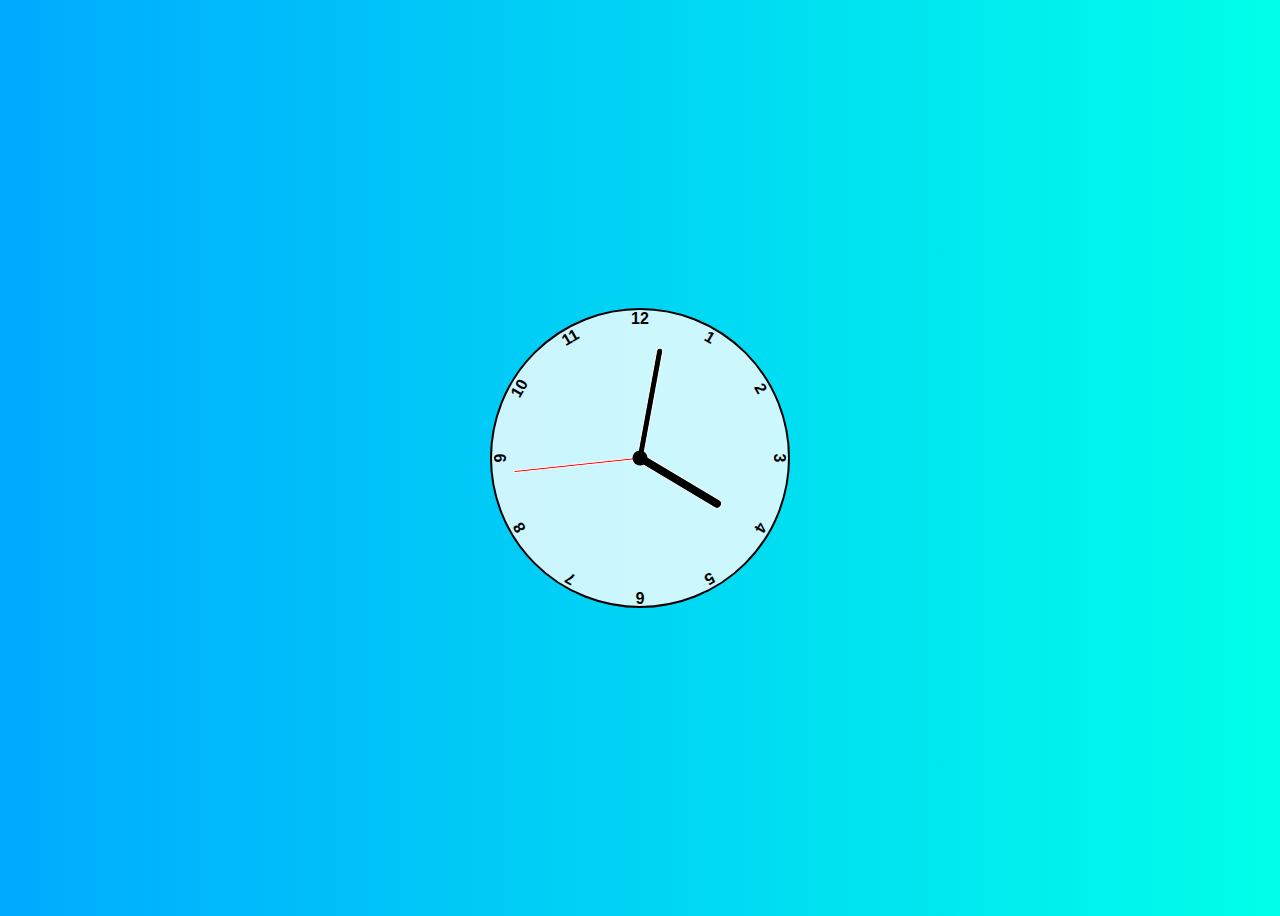
<file: 03 Clock/index.html>
<DOCTYPE html>
    <html>

    <head>
        <meta charset="UTF-8" />
        <meta name="viewport" content="width=device-width, initial-scale=1.0" />
        <title>toast notification</title>
        <link rel="stylesheet" href="style.css">
    </head>

    <body>
        <div class="clock">
            <div class="hand hour" data-hour-hand></div>
            <div class="hand minute" data-minute-hand></div>
            <div class="hand second" data-second-hand></div>
            <div class="number number1">1</div>
            <div class="number number2">2</div>
            <div class="number number3">3</div>
            <div class="number number4">4</div>
            <div class="number number5">5</div>
            <div class="number number6">6</div>
            <div class="number number7">7</div>
            <div class="number number8">8</div>
            <div class="number number9">9</div>
            <div class="number number10">10</div>
            <div class="number number11">11</div>
            <div class="number number12">12</div>
        </div>
        <script src="script.js"></script>
    </body>

    </html>
</file>
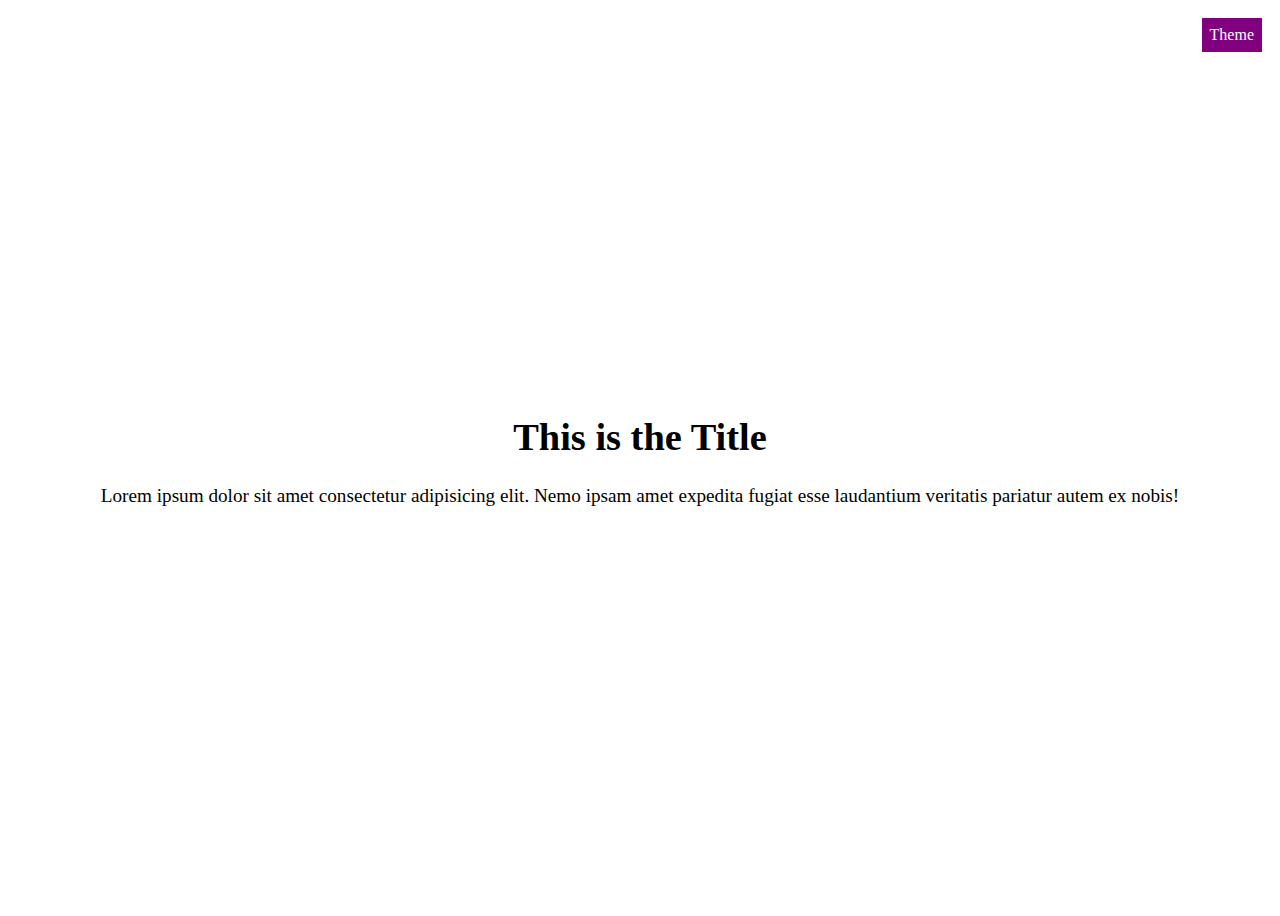
<file: 04 theme Toggle/index.html>
<!DOCTYPE html>
<html lang="en">
<head>
    <meta charset="UTF-8">
    <meta http-equiv="X-UA-Compatible" content="IE=edge">
    <meta name="viewport" content="width=device-width, initial-scale=1.0">
    <link rel="stylesheet" href="style.css">
    <title>Theme Toggle</title>
</head>
<body>
    <label for="btn" class="btn">Theme</label>
    <input class="btn" type="checkbox" id="btn"></input>
    <div class="container">
     <h1>This is the Title</h1>
     <p>Lorem ipsum dolor sit amet consectetur adipisicing elit. Nemo ipsam amet expedita fugiat esse laudantium veritatis pariatur autem ex nobis!</p>
    </div>

    <script src="script.js"></script>
</body>
</html>
</file>
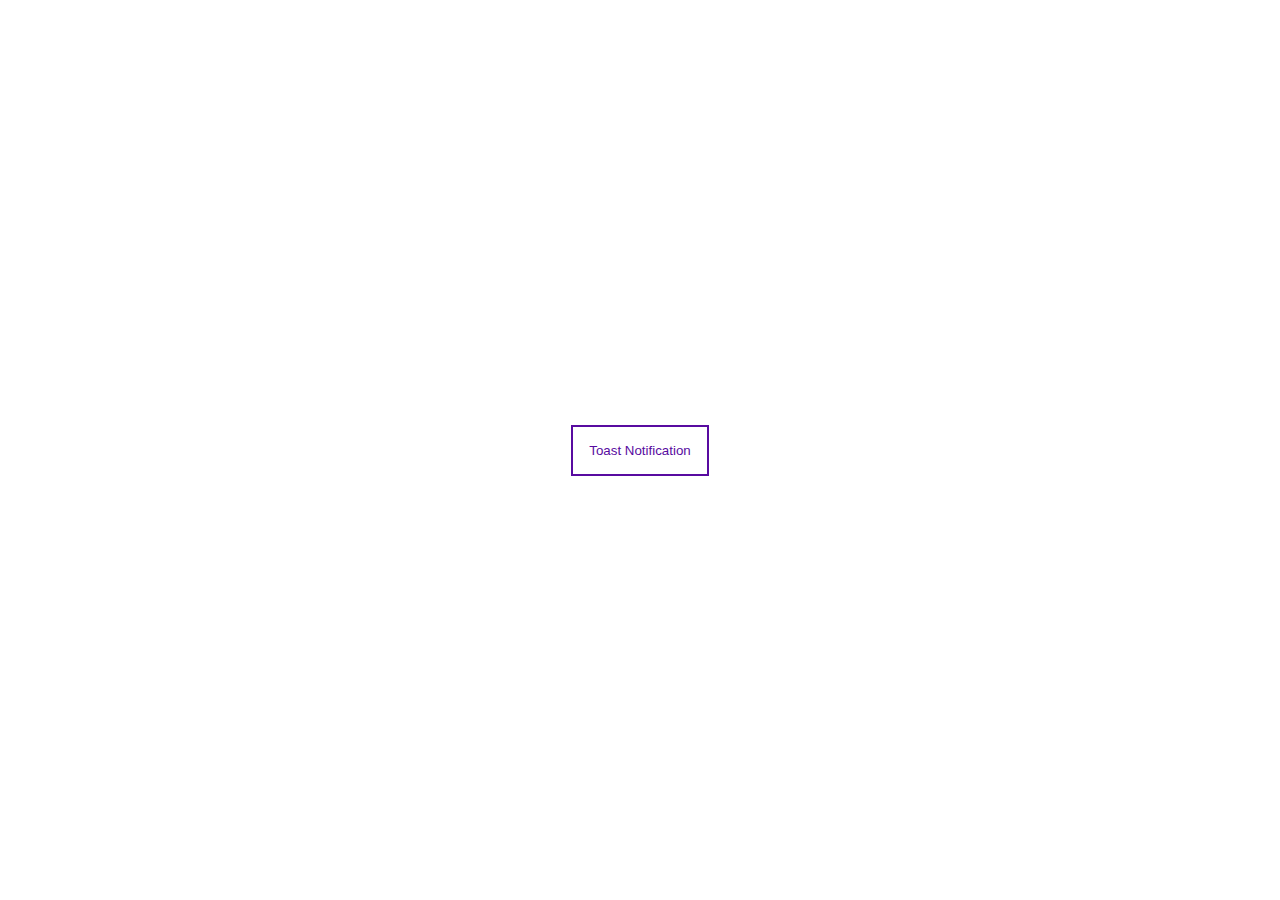
<file: 05 Toast Notification/index.html>
<DOCTYPE html>
    <html>
        <head>
            <meta charset="UTF-8" />
            <meta name="viewport" content="width=device-width, initial-scale=1.0" />
            <title>toast notification</title>
            <link rel="stylesheet" href="style.css">
        </head>
        <body>
            <div id="container"></div>
             <button id="btn">Toast Notification</button>
            <script src="script.js"></script>
        </body>
    </html>
</file>
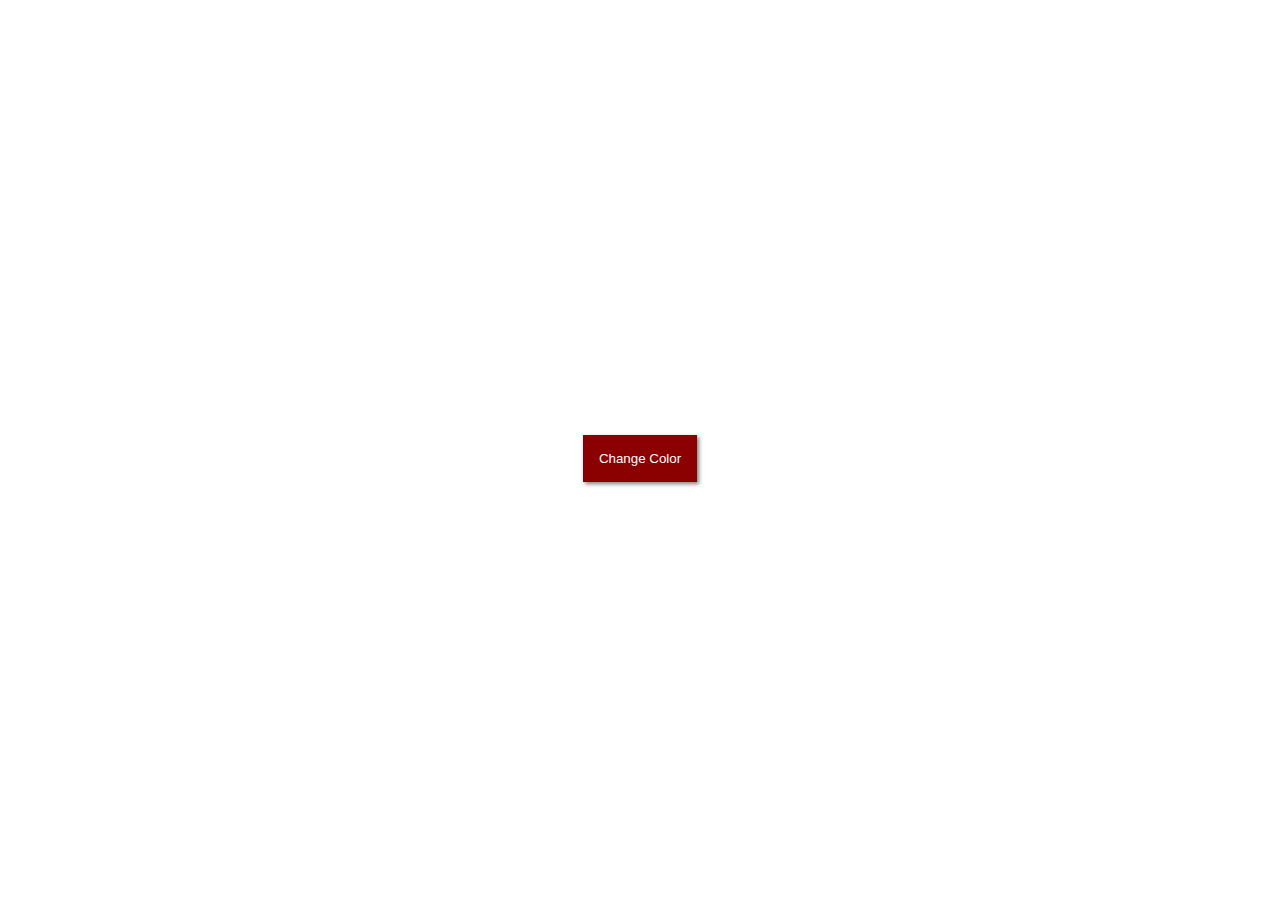
<file: 07 Color Changer/index.html>
<!DOCTYPE html>
<html lang="en">
<head>
    <meta charset="UTF-8">
    <meta http-equiv="X-UA-Compatible" content="IE=edge">
    <meta name="viewport" content="width=device-width, initial-scale=1.0">
    <link rel="stylesheet" href="style.css">
    <title>Document</title>
</head>
<body>
    <button id="btn">Change Color</button>
    <script src="script.js"></script>
</body>
</html>
</file>
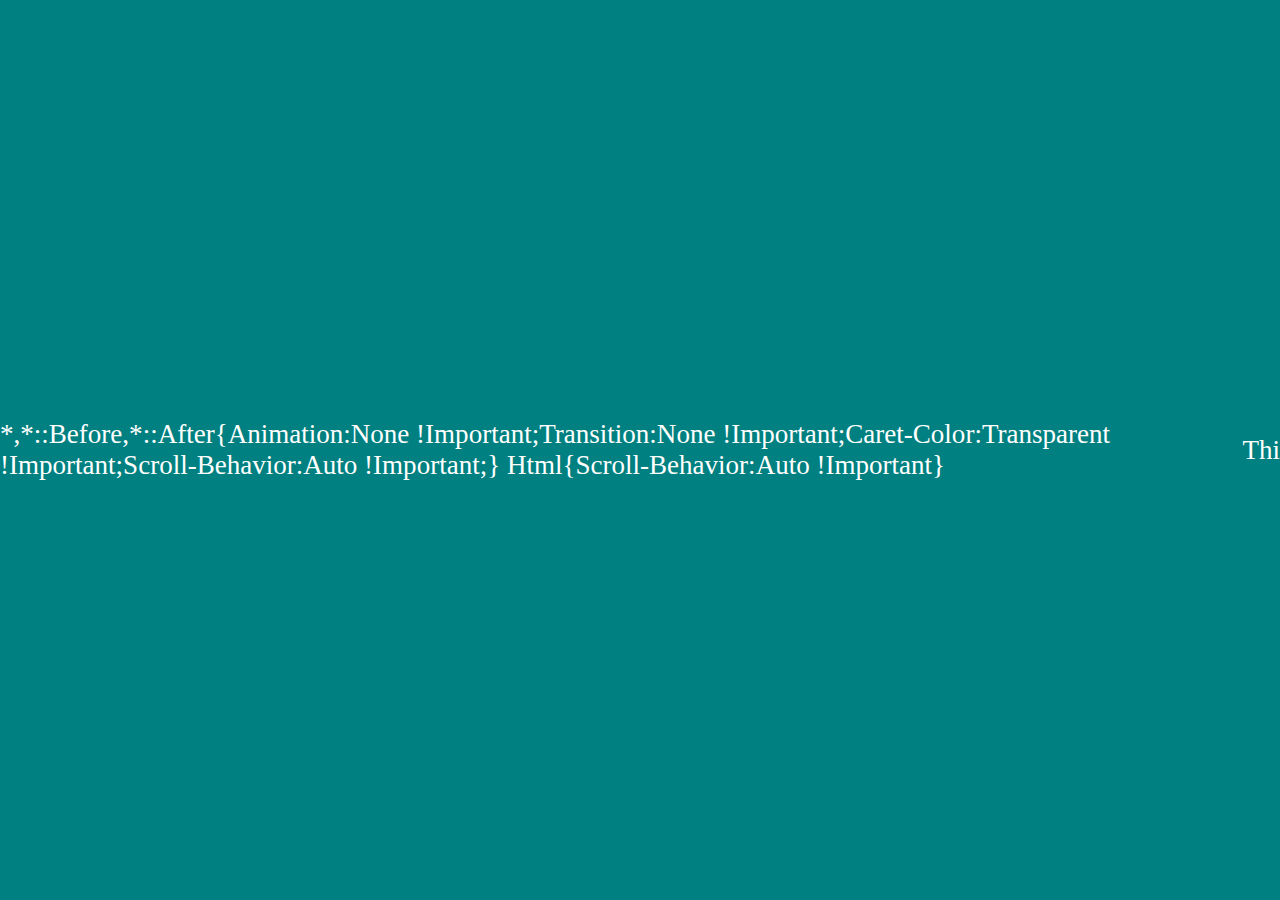
<file: 08 Auto Text/index.html>
<!DOCTYPE html>
<html lang="en">
<head>
    <meta charset="UTF-8">
    <meta http-equiv="X-UA-Compatible" content="IE=edge">
    <meta name="viewport" content="width=device-width, initial-scale=1.0">
    <link rel="stylesheet" href="style.css">
    
</head>
<body>
    <div id="text-container"></div>
    <script src="script.js"></script>
</body>
</html>
</file>
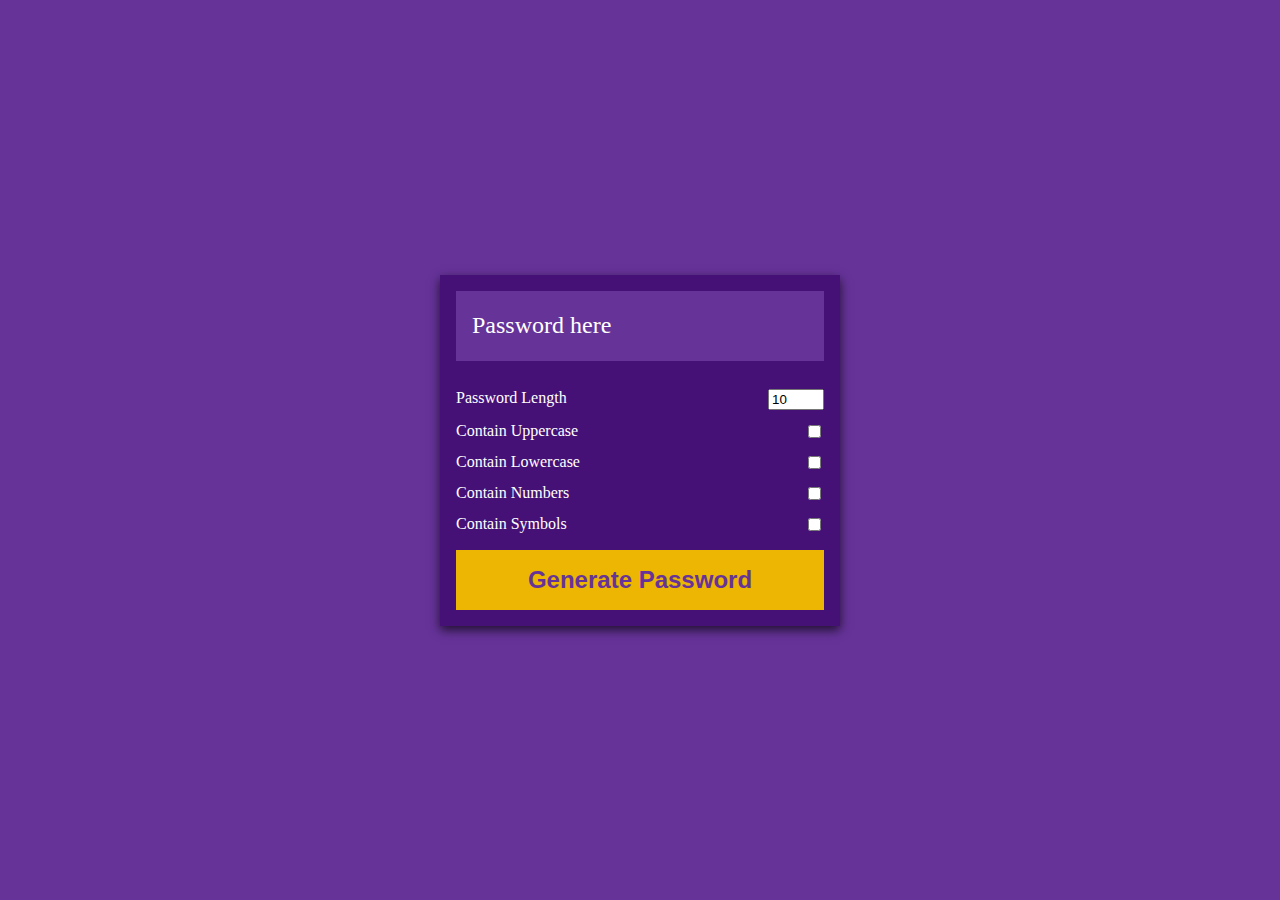
<file: 10 Password Generator/index.html>
<!DOCTYPE html>
<html lang="en">
  <head>
    <meta charset="UTF-8" />
    <meta http-equiv="X-UA-Compatible" content="IE=edge" />
    <meta name="viewport" content="width=device-width, initial-scale=1.0" />
    <link rel="stylesheet" href="styel.css" />
    <title>Random Password Generator</title>
  </head>
  <body>
    <div class="pw-container">
      <div class="pw-header">
        <div class="pw">
          <span id="pw">Password here</span>
          <button id="copy">Copy</button>
        </div>
      </div>
      <div class="pw-body">
        <div class="form-control">
          <label for="length">Password Length</label>
          <input type="number" id="len" value="10" min="8" max="20" />
        </div>
        <div class="form-control">
          <label for="upper">Contain Uppercase</label>
          <input type="checkbox" id="upper" />
        </div>
        <div class="form-control">
          <label for="lower">Contain Lowercase</label>
          <input type="checkbox" id="lower" />
        </div>
        <div class="form-control">
          <label for="number">Contain Numbers</label>
          <input type="checkbox" id="number" />
        </div>
        <div class="form-control">
          <label for="symbol">Contain Symbols</label>
          <input type="checkbox" id="symbol" />
        </div>
        <button class="generate" id="generate">Generate Password</button>
      </div>
    </div>
    <script src="script.js"></script>
  </body>
</html>
</file>
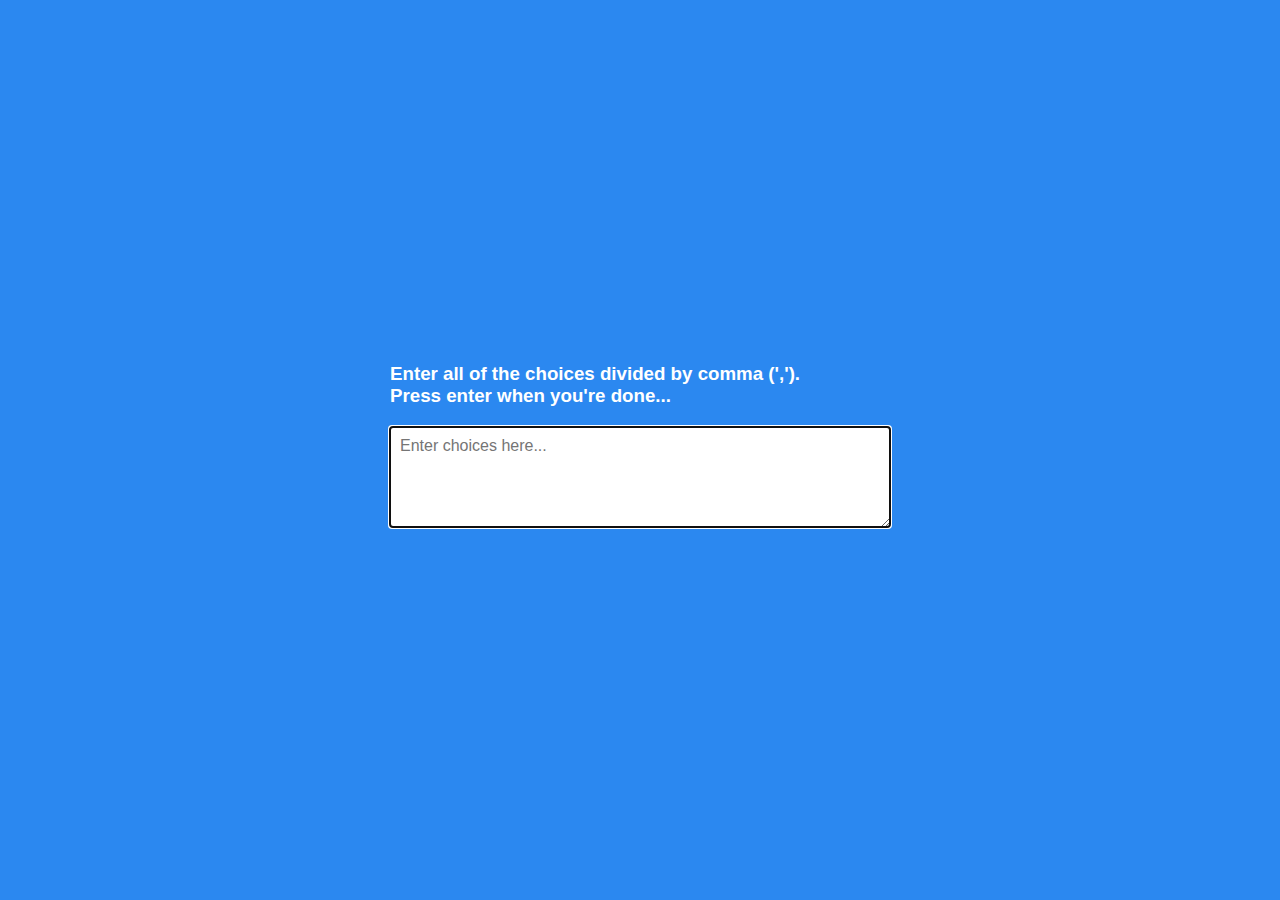
<file: 13 Random Selector/index.html>
<!DOCTYPE html>
<html lang="en">
  <head>
    <meta charset="UTF-8" />
    <meta http-equiv="X-UA-Compatible" content="IE=edge" />
    <meta name="viewport" content="width=device-width, initial-scale=1.0" />
    <link rel="stylesheet" href="style.css" />
    <title>Random Choice Picker</title>
  </head>
  <body>
    <div class="container">
      <h3>
        Enter all of the choices divided by comma (',').<br />
        Press enter when you're done...
      </h3>
      <textarea placeholder="Enter choices here..." id="textarea"></textarea>

      <div id="tags"></div>
    </div>
    <script src="script.js"></script>
  </body>
</html>
</file>
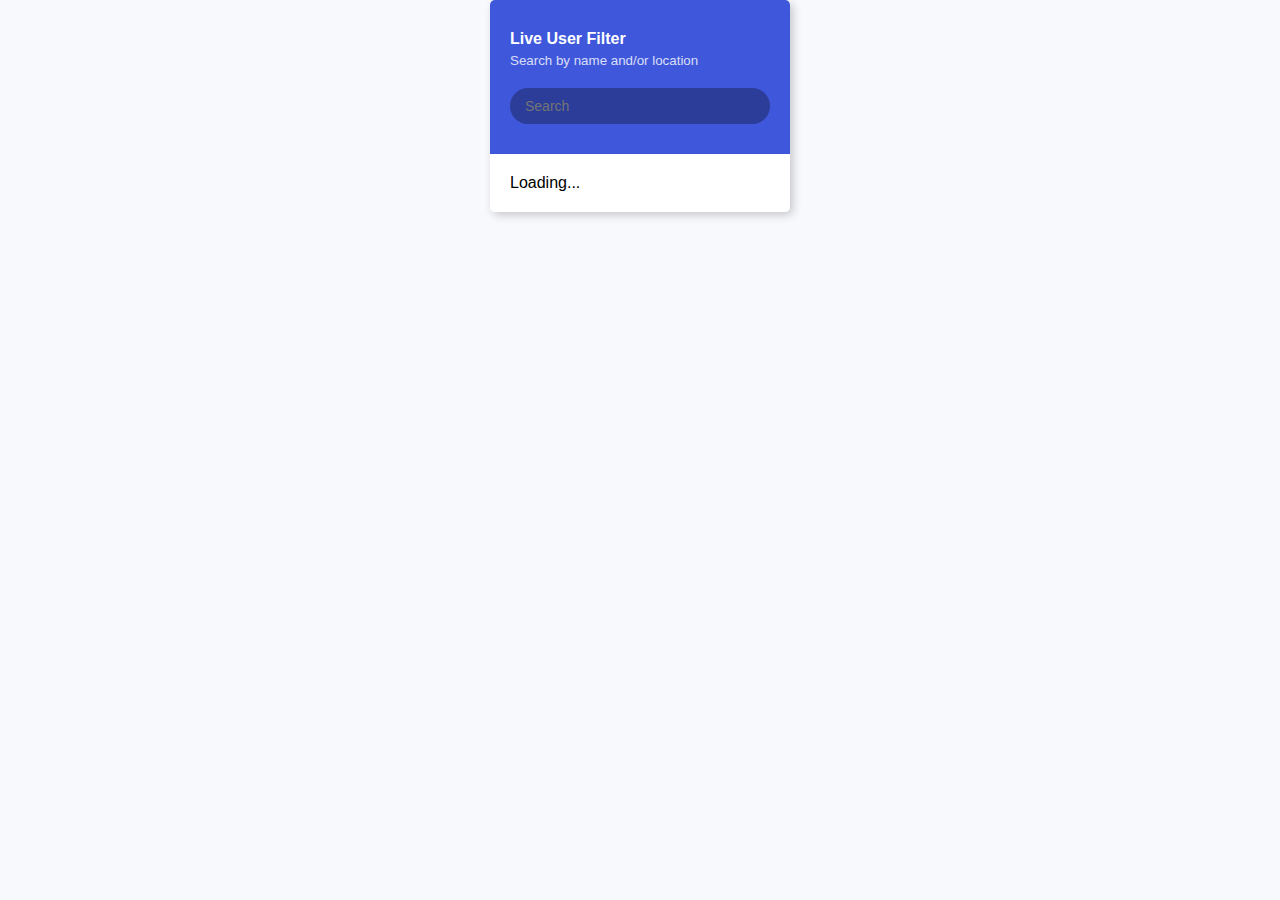
<file: 14 Live User Filter/index.html>
<!DOCTYPE html>
<html lang="en">
  <head>
    <meta charset="UTF-8" />
    <meta http-equiv="X-UA-Compatible" content="IE=edge" />
    <meta name="viewport" content="width=device-width, initial-scale=1.0" />
    <link rel="stylesheet" href="style.css" />
    <title>Live User Filter</title>
  </head>
  <body>
    <div class="container">
      <header class="header">
        <h4 class="title">Live User Filter</h4>
        <small class="subtitle"> Search by name and/or location </small>
        <input type="text" id="filter" placeholder="Search" />
      </header>

      <ul id="result" class="user-list">
        <li>Loading...</li>
      </ul>
    </div>
    <script src="script.js"></script>
  </body>
</html>
</file>
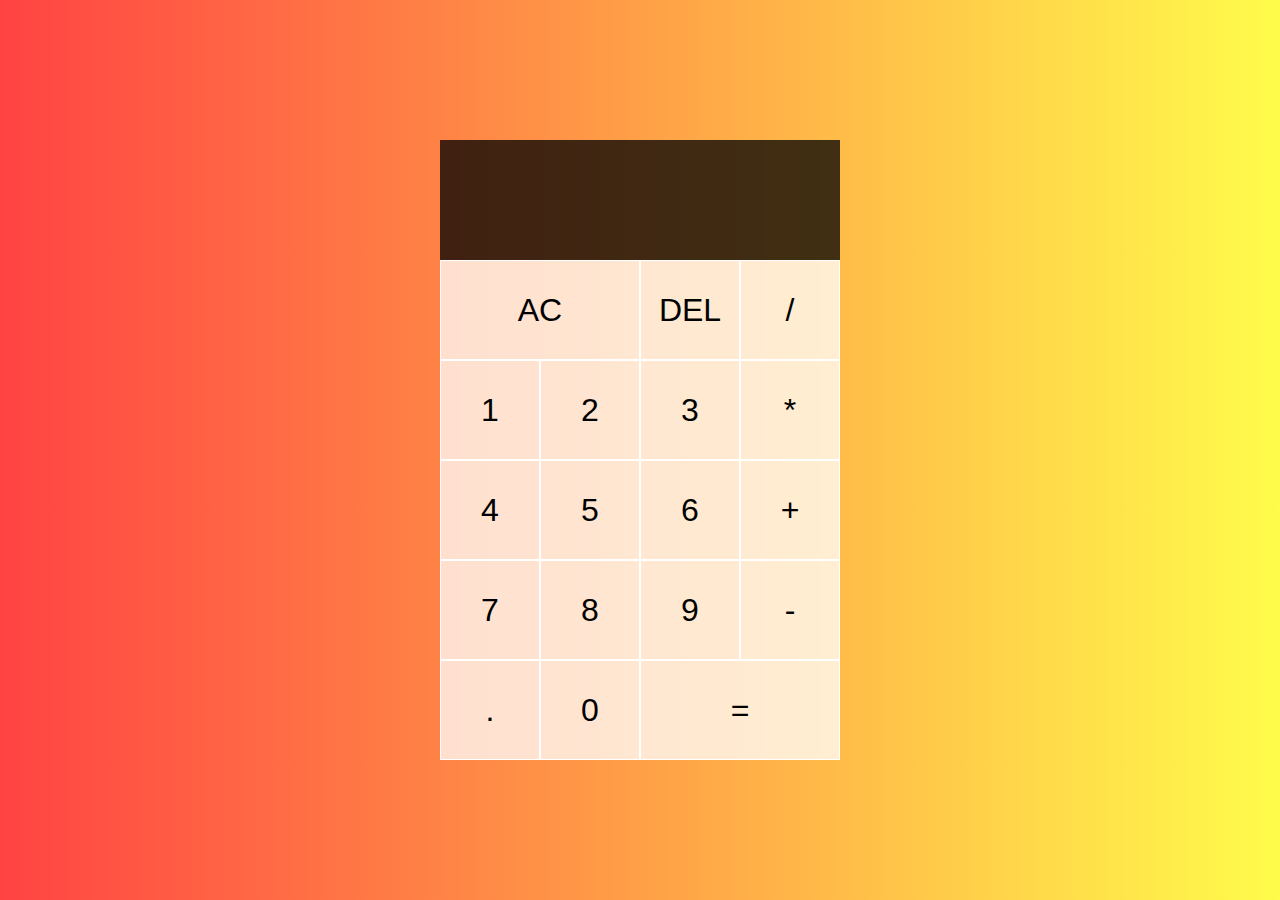
<file: Calculator/index.html>
<!DOCTYPE html>
<html lang="en">
<head>
    <meta charset="UTF-8">
    <meta http-equiv="X-UA-Compatible" content="IE=edge">
    <meta name="viewport" content="width=device-width, initial-scale=1.0">
    <link rel="stylesheet" href="style.css">
    <title>Calculator</title>
</head>
<body>
 <div class="calculator-grid">
     <div class="output">
         <div data-previous class="previous-operation"></div>
        <div data-current class="current-operation"></div>
     </div>
     <button data-all-clear class="span-two">AC</button>
     <button data-delete>DEL</button>
     <button data-operation>/</button>
     <button data-number>1</button>
     <button data-number>2</button>
     <button data-number>3</button>
     <button data-operation>*</button>
     <button data-number>4</button>
     <button data-number>5</button>
     <button data-number>6</button>
     <button data-operation>+</button>
     <button data-number>7</button>
     <button data-number>8</button>
     <button data-number>9</button>
     <button data-operation>-</button>
     <button data-number>.</button>
     <button data-number>0</button>
     <button data-equals class="span-two">=</button>

 </div>

    <script src="script.js"></script>
</body>
</html>
</file>
<file: 03 Clock/style.css>
*{
    box-sizing: border-box;
    font-family: -apple-system, BlinkMacSystemFont, 'Segoe UI', Roboto, Oxygen, Ubuntu, Cantarell, 'Open Sans', 'Helvetica Neue', sans-serif;
}

body {
    background: linear-gradient(to right, hsl(200, 100%, 50%), hsl(175, 100%,50%));
    display: flex;
    justify-content: center;
    align-items: center;
    min-height: 100vh;
    overflow: hidden;
}

.clock {
    width: 300px;
    height: 300px;
    background-color: rgba(255, 255, 255, .8);
    border-radius: 50%;
    border: 2px solid black;
    position: relative;
}

.clock .number {
    --rotation: 0;
    position: absolute;
    font-weight: 700;
    width: 100%;
    height: 100%;
    text-align: center;
    transform: rotate(var(--rotation));
}

.clock .number1 {--rotation: 30deg;}
.clock .number2 {--rotation: 60deg;}
.clock .number3 {--rotation: 90deg;}
.clock .number4 {--rotation: 120deg;}
.clock .number5 {--rotation: 150deg;}
.clock .number6 {--rotation: 180deg;}
.clock .number7 {--rotation: 210deg;}
.clock .number8 {--rotation: 240deg;}
.clock .number9 {--rotation: 270deg;}
.clock .number10 {--rotation: 300deg;}
.clock .number11 {--rotation: 330deg;}

.clock .hand {
    --rotation: 0;
    position: absolute;
    bottom: 50%;
    left: 50%;
    border: 1px solid white;
    border-top-left-radius: 10px;
    border-top-right-radius:10px;
    transform-origin: bottom;
    z-index: 10;
    background-color: #000;
    transform: translateX(-50%) rotate(calc(var(--rotation) * 1deg));
}

.clock::after {
    content: '';
    z-index: 11;
    position: absolute;
    width: 15px;
    height: 15px;
    background-color: black;
    top: 50%;
    left: 50%;
    transform: translate(-50%, -50%);
    border-radius: 50%;
}

.clock .hand.second {
    width: 3px;
    height: 43%;
    background-color: red;
}

.clock .hand.minute {
    width: 7px;
    height: 38%;
    background-color: black;
}

.clock .hand.hour {
    width: 10px;
    height: 32%;
    background-color: black;
}
</file>
<file: 04 theme Toggle/style.css>
body {
  display: flex;
  justify-content: center;
  align-items: center;
  flex-direction: column;
  min-height: 100vh;
  text-align: center;
  position: relative;
  transition: background 0.3s linear, color 0.3s linear;
}

.btn {
  position: absolute;
  top: 10px;
  right: 10px;
  padding: 0.5rem;
  border: none;
  color: #fff;
  background-color: purple;
}

input[type="checkbox"] {
  visibility: hidden;
}

.container {
  font-size: 1.2rem;
}

body.dark {
  background-color: rgba(0, 0, 0, 0.8);
  color: #fff;
}
</file>
<file: 05 Toast Notification/style.css>
body {
  display: flex;
  align-items: center;
  justify-content: center;
  margin: 0;
  min-height: 100vh;
}
#container {
  position: fixed;
  bottom: 10px;
  right: 10px;
}
.toast {
  padding: 2rem;
  background-color: blueviolet;
  color: #fff;
  border-radius: 10px;
  margin-bottom: 1rem;
}
#btn {
  background-color: transparent;
  color: rgb(88, 11, 160);
  padding: 1rem;
  border: 2px solid rgb(88, 11, 160);
  outline: none;
  transition: all 0.3s ease;
}
#btn:hover {
  background-color: rgb(88, 11, 160);
  color: #fff;
}
</file>
<file: 07 Color Changer/style.css>
body {
  display: flex;
  justify-content: center;
  align-items: center;
  min-height: 100vh;
}
#btn {
  background-color: darkred;
  color: #fff;
  border: none;
  padding: 1rem;
  box-shadow: 2px 2px 4px rgba(0, 0, 0, 0.5);
  transition: transform 0.1s ease;
  outline: none;
}

#btn:active {
  box-shadow: none;
  transform: translate(2px, 2px);
}
</file>
<file: 08 Auto Text/style.css>
* {
  margin: 0;
  padding: 0;
  display: flex;
  justify-content: center;
  align-items: center;
  height: 100vh;
  background-color: teal;
  color: #fff;
  font-size: 1.3rem;
  text-transform: capitalize;
}
</file>
<file: 10 Password Generator/styel.css>
* {
    box-sizing: border-box;
}
body {
    margin:0;
    background-color: rebeccapurple;
    color: #fff;
    display: flex;
    align-items: center;
    justify-content: center;
    min-height: 100vh;
}
.pw-container {
    width: 400px;
    background-color: rgb(69,17,118);
    box-shadow: 0 4px 10px rgba(0, 0, 0, 0.7);
}
.pw-header{
    padding: 1rem;
}
.pw{
    width: 100%;
    height: 70px;
    background-color: rebeccapurple;
    display: flex;
    align-items: center;
    position: relative;
    font-size: 1.5rem;
    padding: 1rem;
}

.pw button {
    position: absolute;
    top: 0;
    right: 0;
    transform: translate(0,100%);
    transition: opacity .2s ease,transform .2s ease;
    opacity: 0;
    background-color: rgb(35, 5, 66);
    padding: .25rem 1rem;
    font-weight: bold;
    color: #fff;
    border: none;
    cursor: pointer;
}
.pw:hover button {
    opacity: 1;
    transform: translate(0,-80%);
}
.pw-body {
    padding: 0 1rem 1rem;
}
.form-control {
    color: #fff;
    display: flex;
    justify-content: space-between;
    margin: .75rem 0;
}
.generate {
    display: block;
    background-color: #ecb602;
    color: rebeccapurple;
    font-weight: bold;
    padding: 1rem;
    font-size: 1.5rem;
    margin-top: 1rem;
    border: none;
    width: 100%;
    cursor: pointer;
}
</file>
<file: 13 Random Selector/style.css>
*{
    box-sizing: border-box;
}
body{
    background-color: #2B88F0;
    font-family: 'Roboto', sans-serif;
    display: flex;
    flex-direction: column;
    align-items: center;
    justify-content: center;
    height: 100vh;
    overflow: hidden;
    margin: 0;
}

h3{
    color: #fff;
    margin: 10px 0 20px;
}

.container {
    width: 500px;
}

textarea {
    border: none;
    display: block;
    width: 100%;
    height: 100px;
    font-family: inherit;
    padding: 10px;
    margin: 0 0 20px;
    font-size: 16px;
}

.tag{
    background-color: #f0932B;
    color: #fff;
    border-radius: 50px;
    padding: 10px 20px;
    margin: 0 5px 10px 0;
    font-size: 14px;
    display: inline-block;
}

.tag.highlight {
    background-color: #273C75;
}
</file>
<file: 14 Live User Filter/style.css>
*{
    box-sizing: border-box;
}
body{
    background-color: #F8F9FD;
    font-family: 'Roboto', sans-serif;
    display: flex;
    flex-direction: cloumn;
    align-items: center;
    justify-content: center;
    overflow: hidden;
    margin: 0;
}

.container {
    border-radius: 5px;
    box-shadow: 3px 3px 10px rgba(0,0,0,0.2);
    overflow: hidden;
    width: 300px;
}

.title {
    margin: 0;
}

.subtitle {
    display: inline-block;
    margin: 5px 0 20px;
    opacity: 0.8;
}

.header {
    background-color: #3E57DB;
    color: #fff;
    padding: 30px 20px;
}

.header input {
    background-color: rgba(0,0,0,0.3);
    border: 0;
    border-radius: 50px;
    color: #fff;
    font-size: 14px;
    padding: 10px 15px;
    width: 100%;
}

.header input:focus {
    outline: none;
}

.user-list {
    background-color: #fff;
    list-style-type: none;
    margin: 0;
    max-height: 400px;
    overflow-y:auto;
    padding: 0;
}

.user-list li {
    display: flex;
    padding: 20px;
}

.user-list img {
    border-radius: 50%;
    object-fit: cover;
    height: 50px;
    width: 50px;
}

.user-list .user-info {
    margin-left: 10px;
}

.user-list .user-info h4 {
    margin: 0 0 10px;
}

.user-list .user-info p {
    font-size: 12px;
}

.user-list li:not(:last-of-type) {
    border-bottom: 1px solid #EEE;
}

.user-list li.hide {
    display: none;
}
</file>
<file: Calculator/style.css>
*,
*::before,
*::after {
  box-sizing: border-box;
  font-weight: normal;
}

body {
  padding: 0;
  margin: 0;
  background: linear-gradient(to right, rgb(255, 67, 67), rgb(255, 252, 75));
}

.calculator-grid {
  display: grid;
  justify-content: center;
  align-content: center;
  min-height: 100vh;
  grid-template-columns: repeat(4, 100px);
  grid-template-rows: minmax(120px, auto) repeat(5, 100px);
}

.calculator-grid > button {
  cursor: pointer;
  font-size: 2rem;
  border: 1px solid #fff;
  outline: none;
  background-color: rgba(255, 255, 255, 0.75);
}

.calculator-grid > button:hover {
  background-color: rgba(255, 255, 255, 0.95);
}
.span-two {
  grid-column: span 2;
}

.output {
  display: flex;
  grid-column: 1/-1;
  background-color: rgba(0, 0, 0, 0.75);
  align-items: flex-end;
  justify-content: space-around;
  flex-direction: column;
  padding: 10px;
  word-wrap: break-word;
  word-break: break-all;
}
.output .previous-operation {
  color: rgba(255, 255, 255, 0.75);
  font-size: 1.5rem;
}
.output .current-operation {
  color: #fff;
  font-size: 2.5rem;
}
</file>
